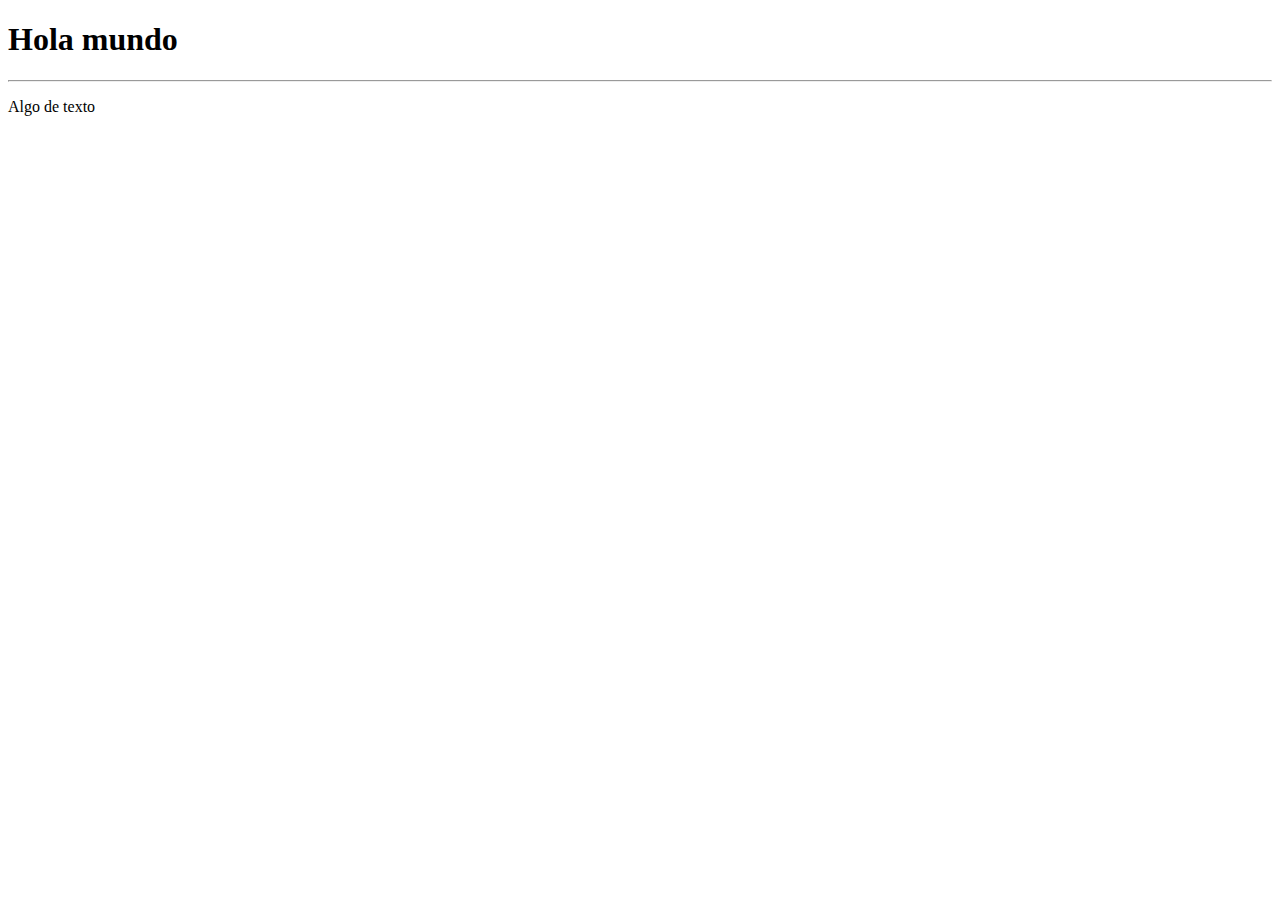
<file: 01-fundamentos/index.html>
<!DOCTYPE html>
<html lang="es">
<head>
    <meta charset="UTF-8">
    <meta name="viewport" content="width=device-width, initial-scale=1.0">
    <title>Document</title>
</head>
<body>
    <h1>Hola mundo</h1>
    <hr>

    <p>Algo de texto</p>


    <!-- <script src="assets/js/bases/app.js"></script> -->
    <!-- <script src="assets/js/bases/alerts.js"></script> -->
    <!-- <script src="assets/js/bases/primitivos.js"></script> -->
    <!-- <script src="assets/js/bases/palabras-reservadas.js"></script> -->
    <!-- <script src="assets/js/bases/arreglos.js"></script> -->
    <!-- <script src="assets/js/bases/arreglos2.js"></script> -->
    <!-- <script src="assets/js/bases/objeto-literal.js"></script> -->
    <!-- <script src="assets/js/bases/funciones.js"></script> -->
    <!-- <script src="assets/js/bases/protip-retorno.js"></script> -->
    <!-- <script src="assets/js/bases/valor-referencia.js"></script> -->
    <!-- <script src="assets/js/bases/if-else.js"></script> -->
    <!-- <script src="assets/js/bases/logica-booleana.js"></script> -->
    <!-- <script src="assets/js/bases/operador-ternario.js"></script> -->
    <!-- <script src="assets/js/bases/protip-ternario.js"></script> -->
    <!-- <script src="assets/js/bases/switch.js"></script> -->
    <!-- <script src="assets/js/ciclos/while-do-while.js"></script> -->
    <!-- <script src="assets/js/ciclos/for.js"></script> -->
    <!-- <script src="assets/js/classes/problema.js"></script> -->
    <!-- <script src="assets/js/classes/class.js"></script> -->
    <!-- <script src="assets/js/classes/sub-classes.js"></script> -->
    <!-- <script src="assets/js/classes/esnext.js"></script> -->
    <!-- <script src="assets/js/classes/singleton.js"></script> -->
    <script src="assets/js/classes/constructores-multiples.js"></script>
</body>
</html>
</file>
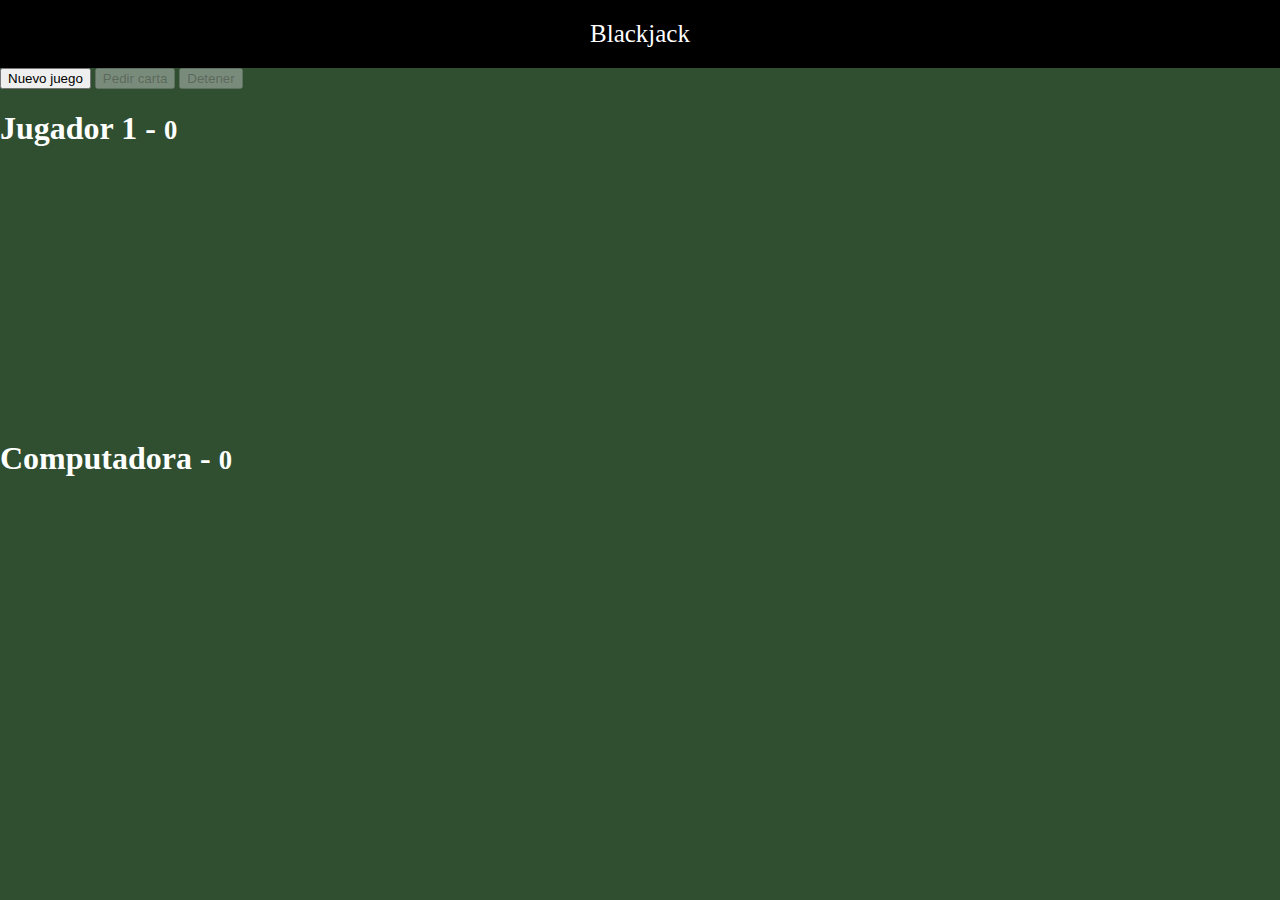
<file: 02-blackjack/index.html>
<!DOCTYPE html>
<html lang="es">
<head>
  <meta charset="UTF-8">
  <meta name="viewport" content="width=device-width, initial-scale=1.0">
  <title>Blackjack</title>

  <link rel="stylesheet" href="https://stackpath.bootstrapcdn.com/bootstrap/4.5.0/css/bootstrap.min.css" integrity="sha384-9aIt2nRpC12Uk9gS9baDl411NQApFmC26EwAOH8WgZl5MYYxFfc+NcPb1dKGj7Sk" crossorigin="anonymous">
  <link rel="stylesheet" href="assets/css/styles.css">
</head>
<body>
  <header class="titulo">
    Blackjack
  </header>

  <div class="row mt-2">
    <div class="col text-center">
      <button id="btnNuevo" class="btn btn-danger">Nuevo juego</button>
      <button id="btnPedir" disabled="disabled" class="btn btn-primary">Pedir carta</button>
      <button id="btnDetener" disabled="disabled" class="btn btn-primary">Detener</button>
    </div>
  </div>

  <div class="row container">
    <div class="col">
      <h1> Jugador 1 - <small>0</small> </h1>

      <div id="jugador-cartas" class="divCartas">
        <!-- <img src="assets/cartas/2D.png" class="carta"> -->
      </div>
    </div>
  </div>

  <div class="row container mt-2">
    <div class="col">
      <h1> Computadora - <small>0</small> </h1>

      <div id="computadora-cartas" class="divCartas">
        <!-- <img src="assets/cartas/2D.png" class="carta"> -->
      </div>
    </div>
  </div>

  <script src="assets/js/underscore-min.js"></script>
  <script src="assets/js/juego-min.js"></script>

  <script>
    console.log( miModulo );

    document.querySelector('#btnNuevo'). addEventListener('click', () => {
      miModulo.nuevoJuego();
    })
  </script>
</body>
</html>
</file>
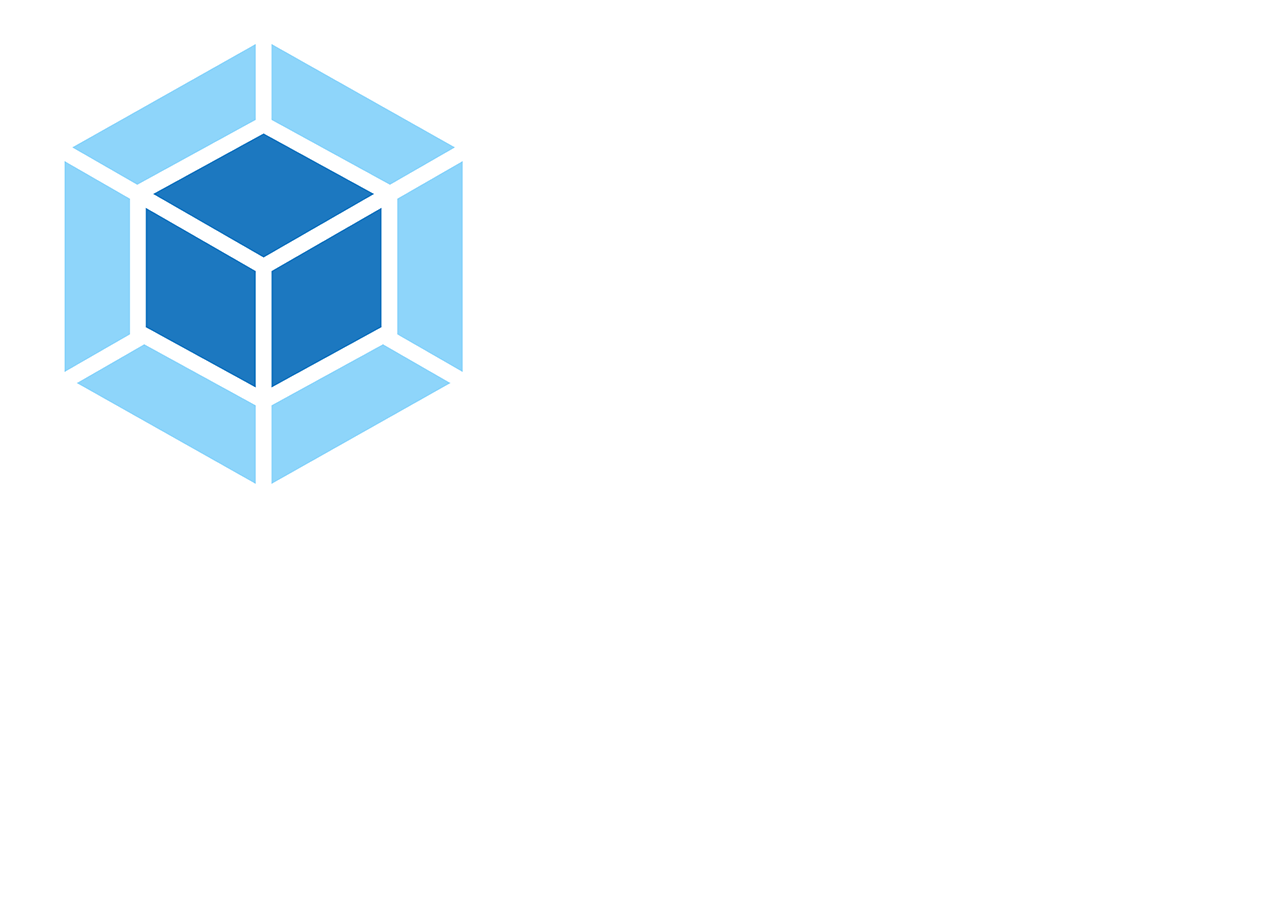
<file: 03-webpack-inicial/src/index.html>
<!DOCTYPE html>
<html lang="en">
<head>
  <meta charset="UTF-8">
  <meta name="viewport" content="width=device-width, initial-scale=1.0">
  <title>Webpack</title>
</head>
<body>
  
  <img src="./assets/logo.png" alt="webpack logo">

  <!-- Aqui carga el bundle -->
</body>
</html>
</file>
<file: 02-blackjack/assets/css/styles.css>
html, body {
  margin: 0;
  background-color: #2f4f30;
  color: white;
}

.titulo {
  text-align: center;
  background-color: black;
  color: white;
  padding: 20px;
  font-size: 25px;
}

.carta {
  position: relative;
  width: 150px;
  left: 100px;
  margin-left: -75px;
}

#computadora-cartas,
#jugador-cartas {
  height: 250px;
}
</file>
